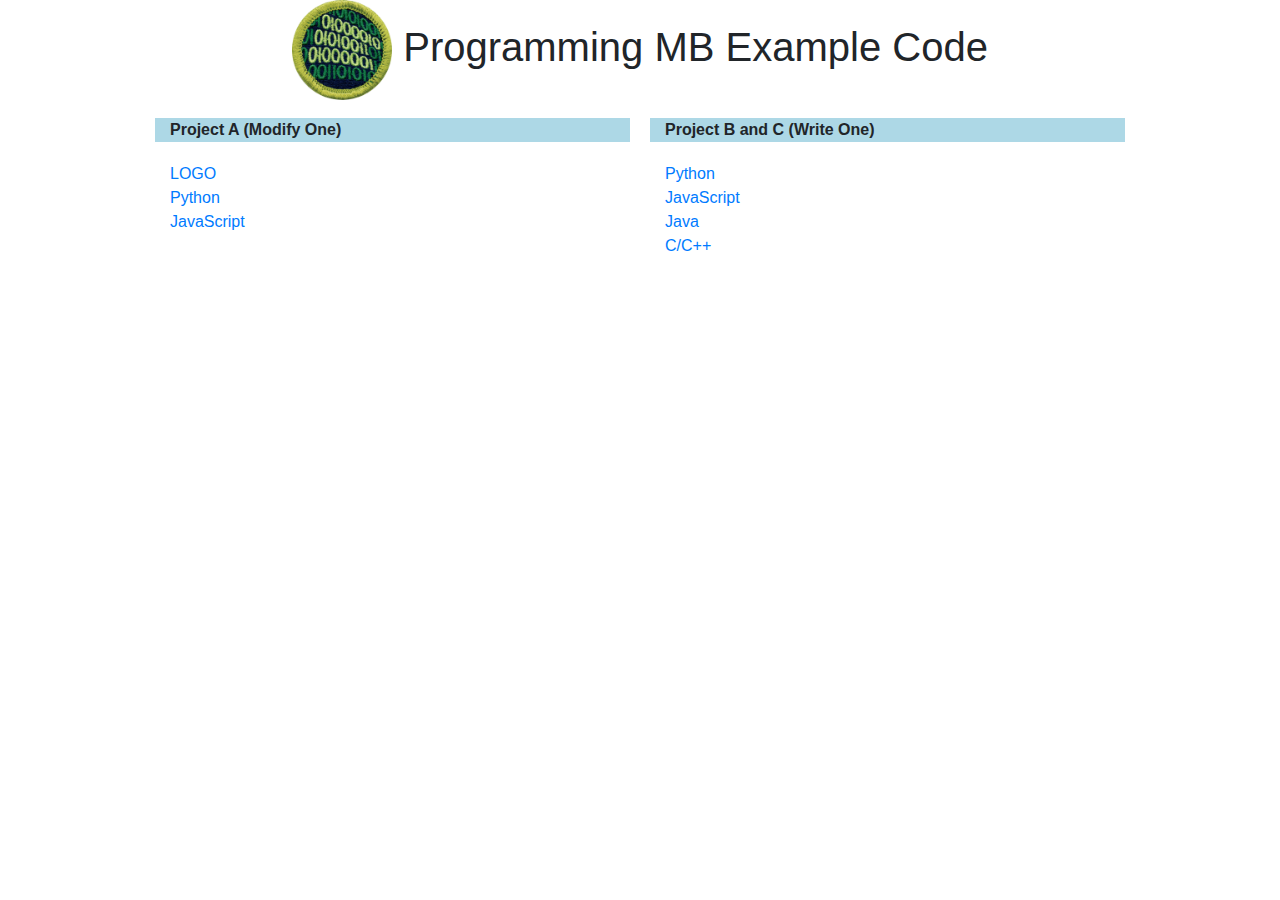
<file: index.html>
<!DOCTYPE HTML>
<html>
  <head>
    <meta charset="UTF-8" />

    <script type="text/javascript"
	       src='js/bootstrap.min.js'></script>
    <link href='css/bootstrap.min.css' rel="stylesheet"/>
    <link href='css/pmb.css' rel="stylesheet"/>
  </head>

  <body>



    <div class="container">
      <div class="row justify-content-center" >
        <h1><img src="Programming.png" width="100px" height="100px"/>
        Programming MB Example Code</h1>
      </div>

          <div class="row justify-content-center">
            <div class="col-sm-5 rh">Project A (Modify One)</div>
            <div class="col-sm-5 rh">Project B and C (Write One)</div>
          </div>

          <div class="row justify-content-center">
            <div class="col-sm-5 wh" >
              <a href="LOGO.html">LOGO</a><br/>
              <a href="pythonA.html">Python</a><br/>
              <a href="javascriptA.html">JavaScript</a><br/>
            </div>
            <div class="col-sm-5 wh">
              <a href="pythonB.html">Python</a><br/>
              <a href="javascriptB.html">JavaScript</a><br/>
              <a href="javaB.html">Java</a><br/>
              <a href="cB.html">C/C++</a><br/>
            </div>
          </div>
      </div>
  </body>

</html>
</file>
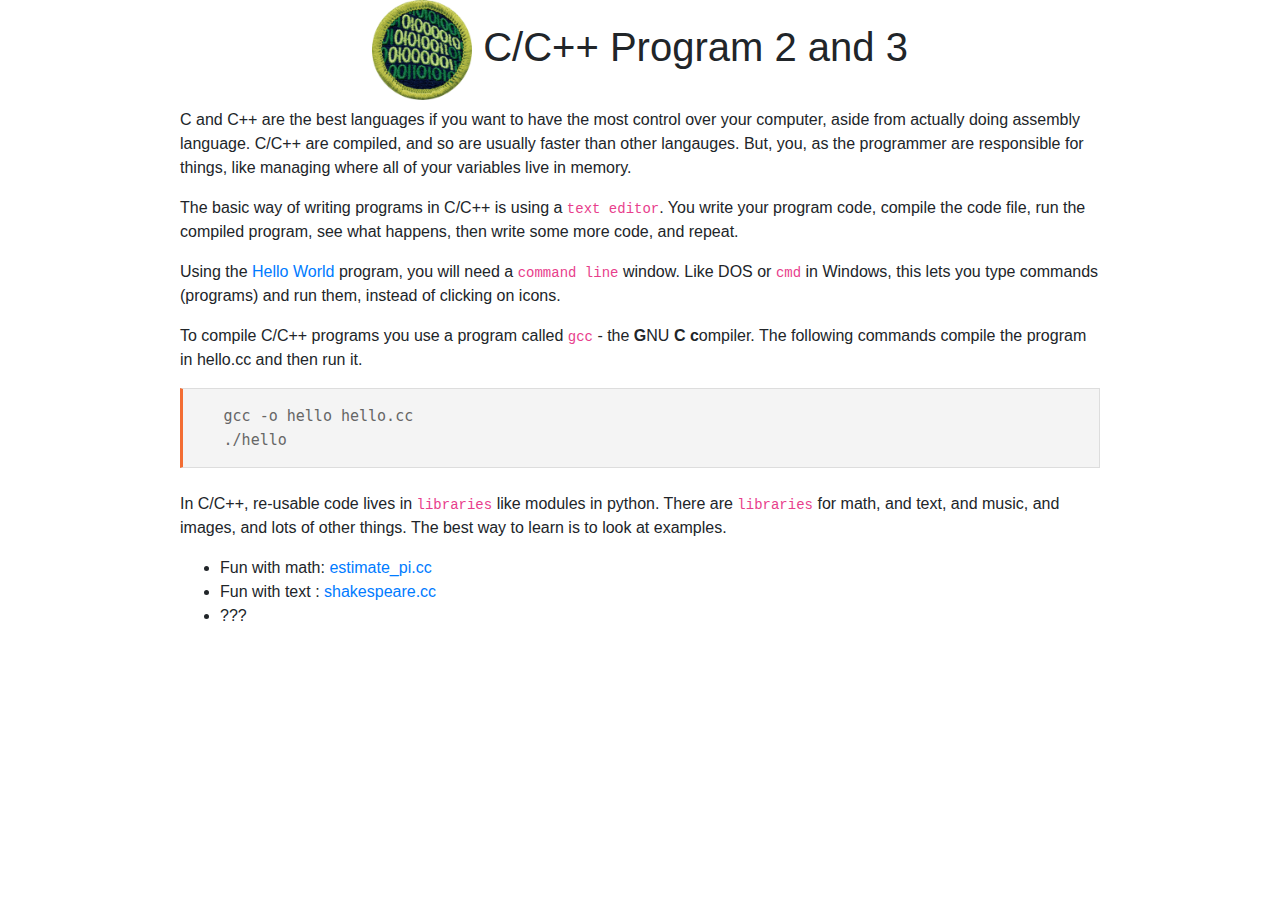
<file: cB.html>
<!DOCTYPE HTML>
<html>
  <head>
    <meta charset="UTF-8" />

    <script type="text/javascript"
	       src='js/bootstrap.min.js'></script>
    <link href='css/bootstrap.min.css' rel="stylesheet"/>
    <link href='css/pmb.css' rel="stylesheet"/>
  </head>

  <body>


    <div class="container ">
      <div class="row justify-content-center">
        <h1><img src="Programming.png" width="100px" height="100px"/>
        C/C++ Program 2 and 3</h1>
      </div>
      <div class="row justify-content-center">

        <div class="col-sm-10">
        <p>C and C++ are the best languages if you want to have the most control over your computer,
           aside from actually doing assembly language.  C/C++ are compiled, and so are usually faster than
           other langauges.  But, you, as the programmer are responsible for things, like managing where
           all of your variables live in memory.  </p>

           <p> The basic way of writing programs in C/C++ is using a <code>text editor</code>.  You write your program code,
             compile the code file, run the compiled program, see what happens, then write some more code, and repeat.</p>

          <p> Using the <a href="C/hello.cc">Hello World</a> program, you will need a <code>command line</code> window.  Like DOS or
            <code>cmd</code> in Windows, this lets you type commands (programs) and run them, instead of clicking on icons. </p>

            <p> To compile C/C++ programs you use a program called <code>gcc</code> - the <b>G</b>NU <b>C c</b>ompiler.
              The following commands compile the program in hello.cc and then run it. </p>

<pre>
  gcc -o hello hello.cc
  ./hello
</pre>

           <p>In C/C++, re-usable code lives in <code>libraries</code>  like modules in python.
             There are <code>libraries</code> for math, and text, and music, and images, and lots of other things.
             The best way to learn is to look at examples. </p>

          <ul>
            <li> Fun with math: <a href="C/estimate_pi.cc">estimate_pi.cc</a> </li>
            <li> Fun with text : <a href="C/shakespeare.cc">shakespeare.cc</a> </li>
            <li> ??? </li>
          </ul>

        </div>
      </div>
    </div>
  </body>
</html>
</file>
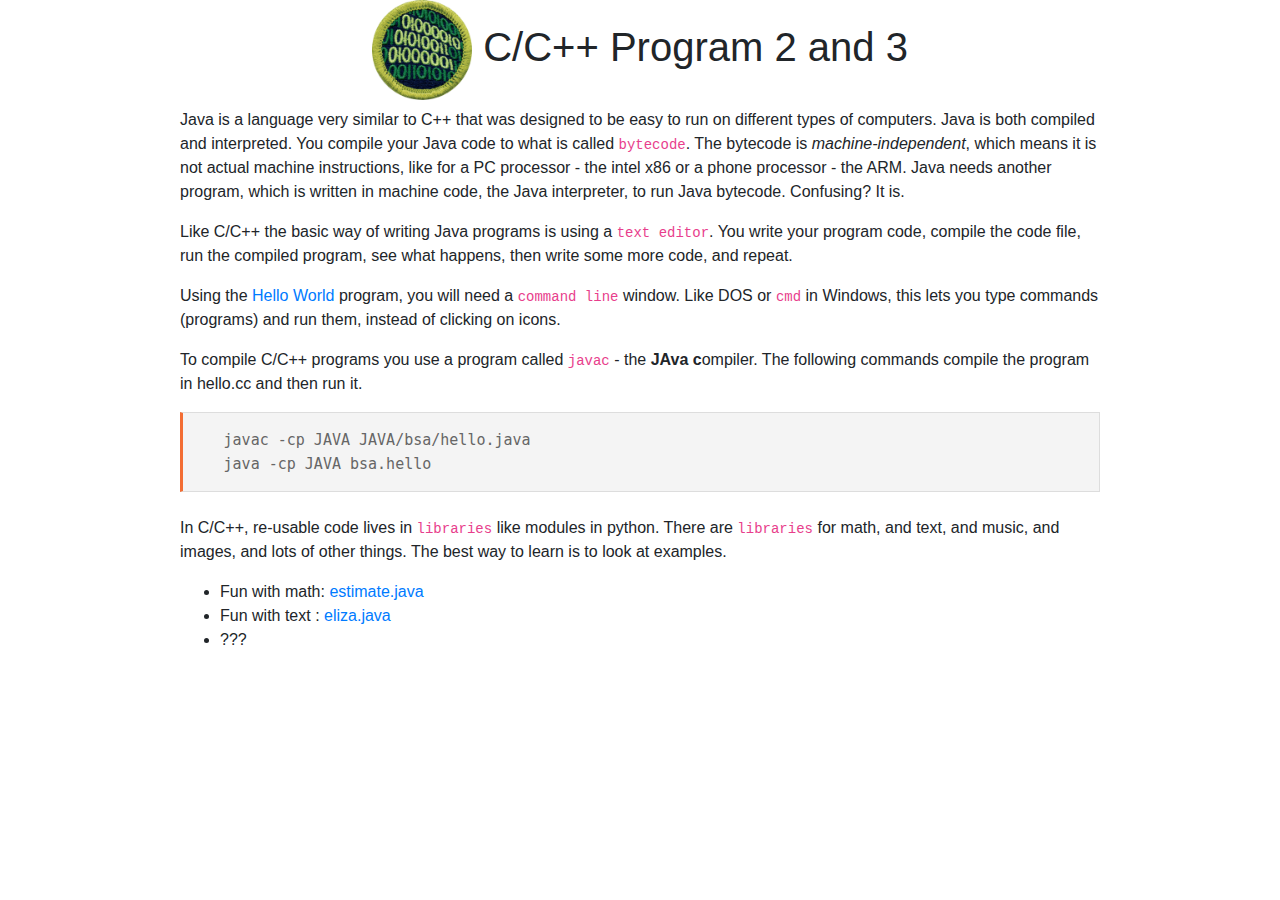
<file: javaB.html>
<!DOCTYPE HTML>
<html>
  <head>
    <meta charset="UTF-8" />

    <script type="text/javascript"
	       src='js/bootstrap.min.js'></script>
    <link href='css/bootstrap.min.css' rel="stylesheet"/>
    <link href='css/pmb.css' rel="stylesheet"/>
  </head>

  <body>


    <div class="container ">
      <div class="row justify-content-center">
        <h1><img src="Programming.png" width="100px" height="100px"/>
        C/C++ Program 2 and 3</h1>
      </div>
      <div class="row justify-content-center">

        <div class="col-sm-10">
        <p>Java is a language very similar to C++ that was designed to be easy to run on different types
          of computers.  Java is both compiled and interpreted.  You compile your Java code to what is called
        <code>bytecode</code>.  The bytecode is <i>machine-independent</i>, which means it is not actual
         machine instructions, like for a PC processor - the intel x86 or a phone processor - the ARM.  Java needs
       another program, which is written in machine code, the Java interpreter, to run Java bytecode.  Confusing?  It is.  </p>

           <p> Like C/C++ the basic way of writing Java programs is using a <code>text editor</code>.  You write your program code,
             compile the code file, run the compiled program, see what happens, then write some more code, and repeat.</p>

          <p> Using the <a href="JAVA/hello.java">Hello World</a> program, you will need a <code>command line</code> window.  Like DOS or
            <code>cmd</code> in Windows, this lets you type commands (programs) and run them, instead of clicking on icons. </p>

            <p> To compile C/C++ programs you use a program called <code>javac</code> - the <b>JAva</b> <b>c</b>ompiler.
              The following commands compile the program in hello.cc and then run it. </p>

<pre>
  javac -cp JAVA JAVA/bsa/hello.java
  java -cp JAVA bsa.hello
</pre>

           <p>In C/C++, re-usable code lives in <code>libraries</code>  like modules in python.
             There are <code>libraries</code> for math, and text, and music, and images, and lots of other things.
             The best way to learn is to look at examples. </p>

          <ul>
            <li> Fun with math: <a href="JAVA/bsa/estimate.java">estimate.java</a> </li>
            <li> Fun with text : <a href="JAVA/bsa/eliza.java">eliza.java</a> </li>
            <li> ??? </li>
          </ul>

        </div>
      </div>
    </div>
  </body>
</html>
</file>
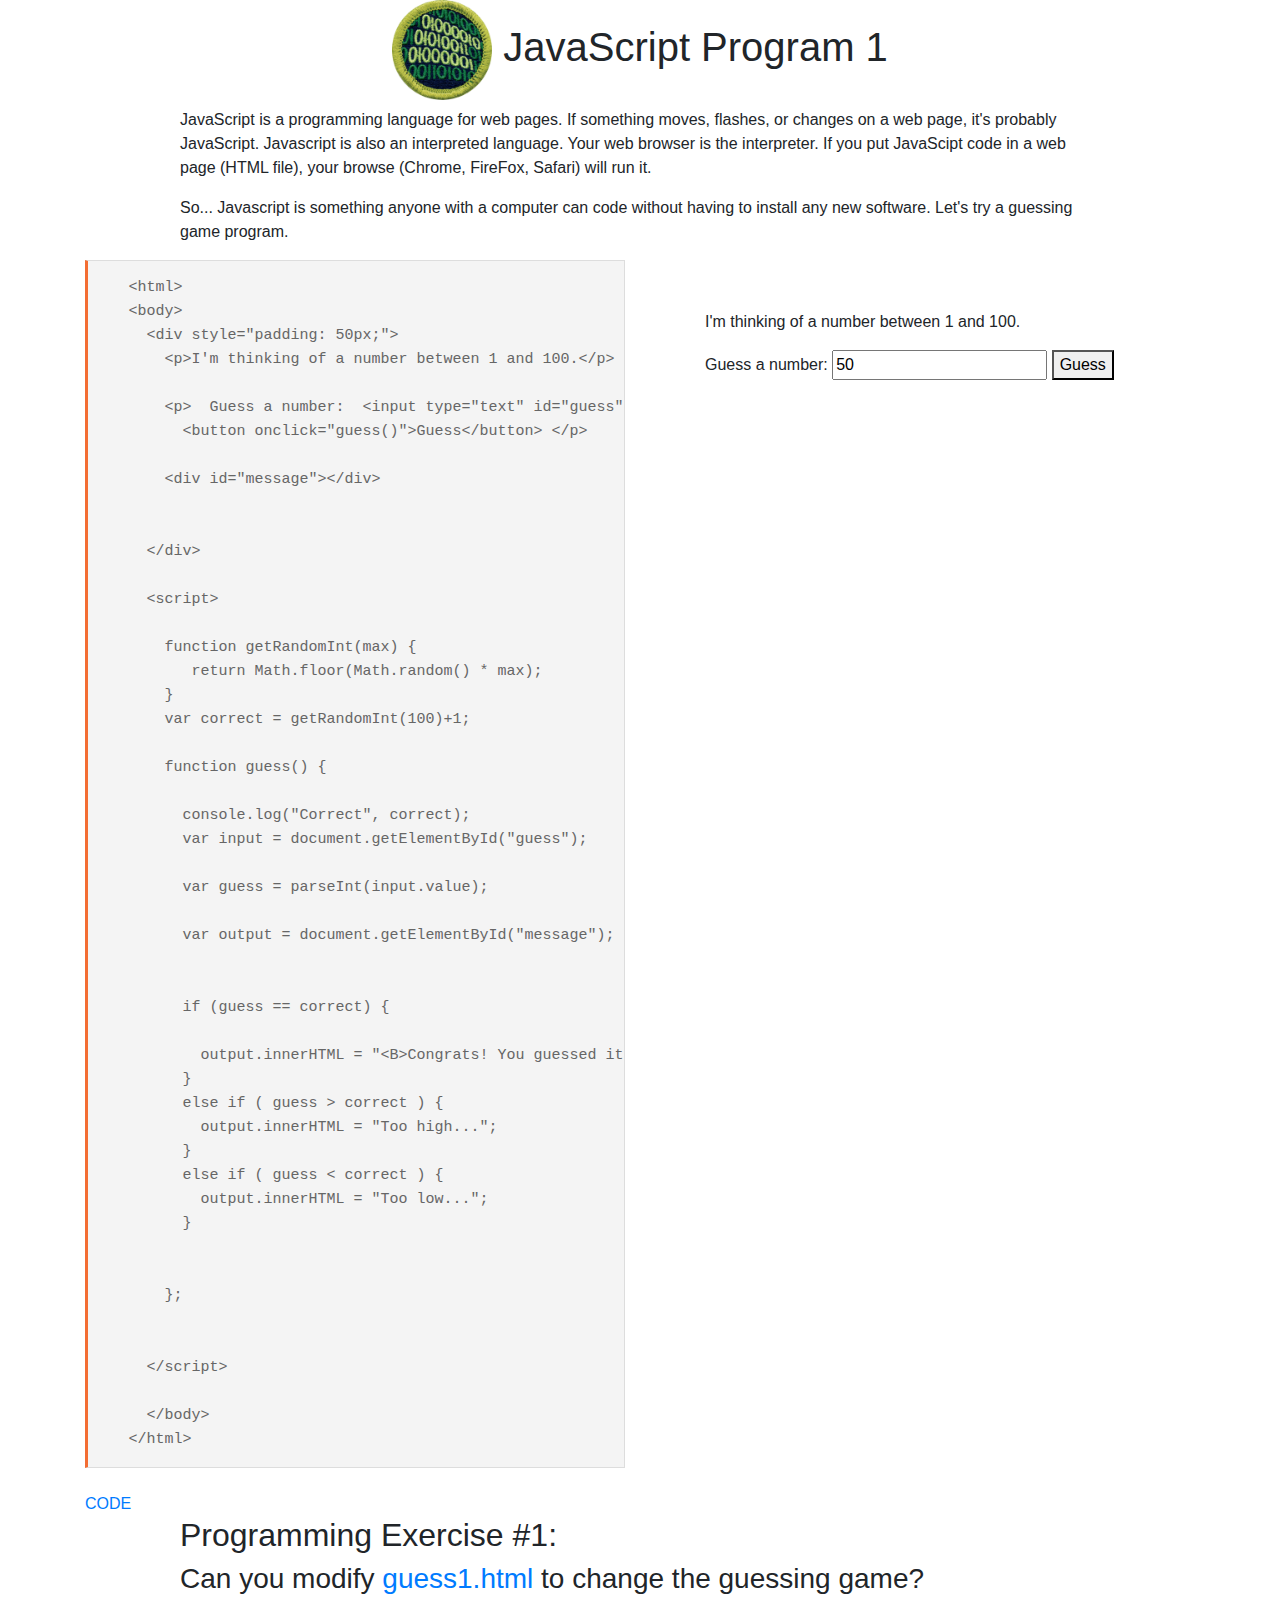
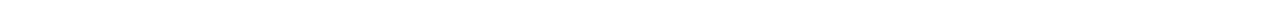
<file: javascriptA.html>
<!DOCTYPE HTML>
<html>
  <head>
    <meta charset="UTF-8" />

    <script type="text/javascript"
	       src='js/bootstrap.min.js'></script>
    <link href='css/bootstrap.min.css' rel="stylesheet"/>
    <link href='css/pmb.css' rel="stylesheet"/>
  </head>

  <body>


    <div class="container ">
      <div class="row justify-content-center">
        <h1><img src="Programming.png" width="100px" height="100px"/>
        JavaScript Program 1</h1>
      </div>
      <div class="row justify-content-center">

        <div class="col-sm-10">
        <p>JavaScript is a programming language for web pages.  If something moves, flashes, or changes on a web page,
          it's probably JavaScript.  Javascript is also an interpreted language.  Your web browser is the interpreter.
          If you put JavaScipt code in a web page (HTML file), your browse (Chrome, FireFox, Safari) will run it. </p>

          <p> So... Javascript is something anyone with a computer can code without having to install any new software.
            Let's try a guessing game program.</p>
      </div>
    </div>
    <div class="row justify-content-center">
        <div class="col-sm-6">
<pre>
  &lt;html&gt;
  &lt;body&gt;
    &lt;div style="padding: 50px;"&gt;
      &lt;p&gt;I'm thinking of a number between 1 and 100.&lt;/p&gt;

      &lt;p&gt;  Guess a number:  &lt;input type="text" id="guess" value="50"/&gt;
        &lt;button onclick="guess()"&gt;Guess&lt;/button&gt; &lt;/p&gt;

      &lt;div id="message"&gt;&lt;/div&gt;


    &lt;/div&gt;

    &lt;script&gt;

      function getRandomInt(max) {
         return Math.floor(Math.random() * max);
      }
      var correct = getRandomInt(100)+1;

      function guess() {

        console.log("Correct", correct);
        var input = document.getElementById("guess");

        var guess = parseInt(input.value);

        var output = document.getElementById("message");


        if (guess == correct) {

          output.innerHTML = "&lt;B&gt;Congrats! You guessed it!&lt;/b&gt;";
        }
        else if ( guess &gt; correct ) {
          output.innerHTML = "Too high...";
        }
        else if ( guess &lt; correct ) {
          output.innerHTML = "Too low...";
        }


      };


    &lt;/script&gt;

    &lt;/body&gt;
  &lt;/html&gt;
</pre>
<a href="JAVASCRIPT/guess1.html">CODE</a>
</div>
        <div class="col-sm-6">
          <body>
            <div style="padding: 50px;">
              <p>I'm thinking of a number between 1 and 100.</p>

              <p>  Guess a number:  <input type="text" id="guess" value="50"/>
                <button onclick="guess()">Guess</button> </p>

              <div id="message"></div>


            </div>
        </div>
</div>

<div class="row justify-content-center">
  <div class="col-sm-10">
  <h2>Programming Exercise #1:<h2>
    <h3> Can you modify <a href="JAVASCRIPT/guess1.html">guess1.html</a> to change the guessing game?</h3>
</div>
</div>

<script>

  function getRandomInt(max) {
     return Math.floor(Math.random() * max);
  }
  var correct = getRandomInt(100)+1;

  function guess() {

    console.log("Correct", correct);
    var input = document.getElementById("guess");

    var guess = parseInt(input.value);

    var output = document.getElementById("message");


    if (guess == correct) {

      output.innerHTML = "<B>Congrats! You guessed it!</b>";
    }
    else if ( guess > correct ) {
      output.innerHTML = "Too high...";
    }
    else if ( guess < correct ) {
      output.innerHTML = "Too low...";
    }


  };


</script>
  </body>

</html>
</file>
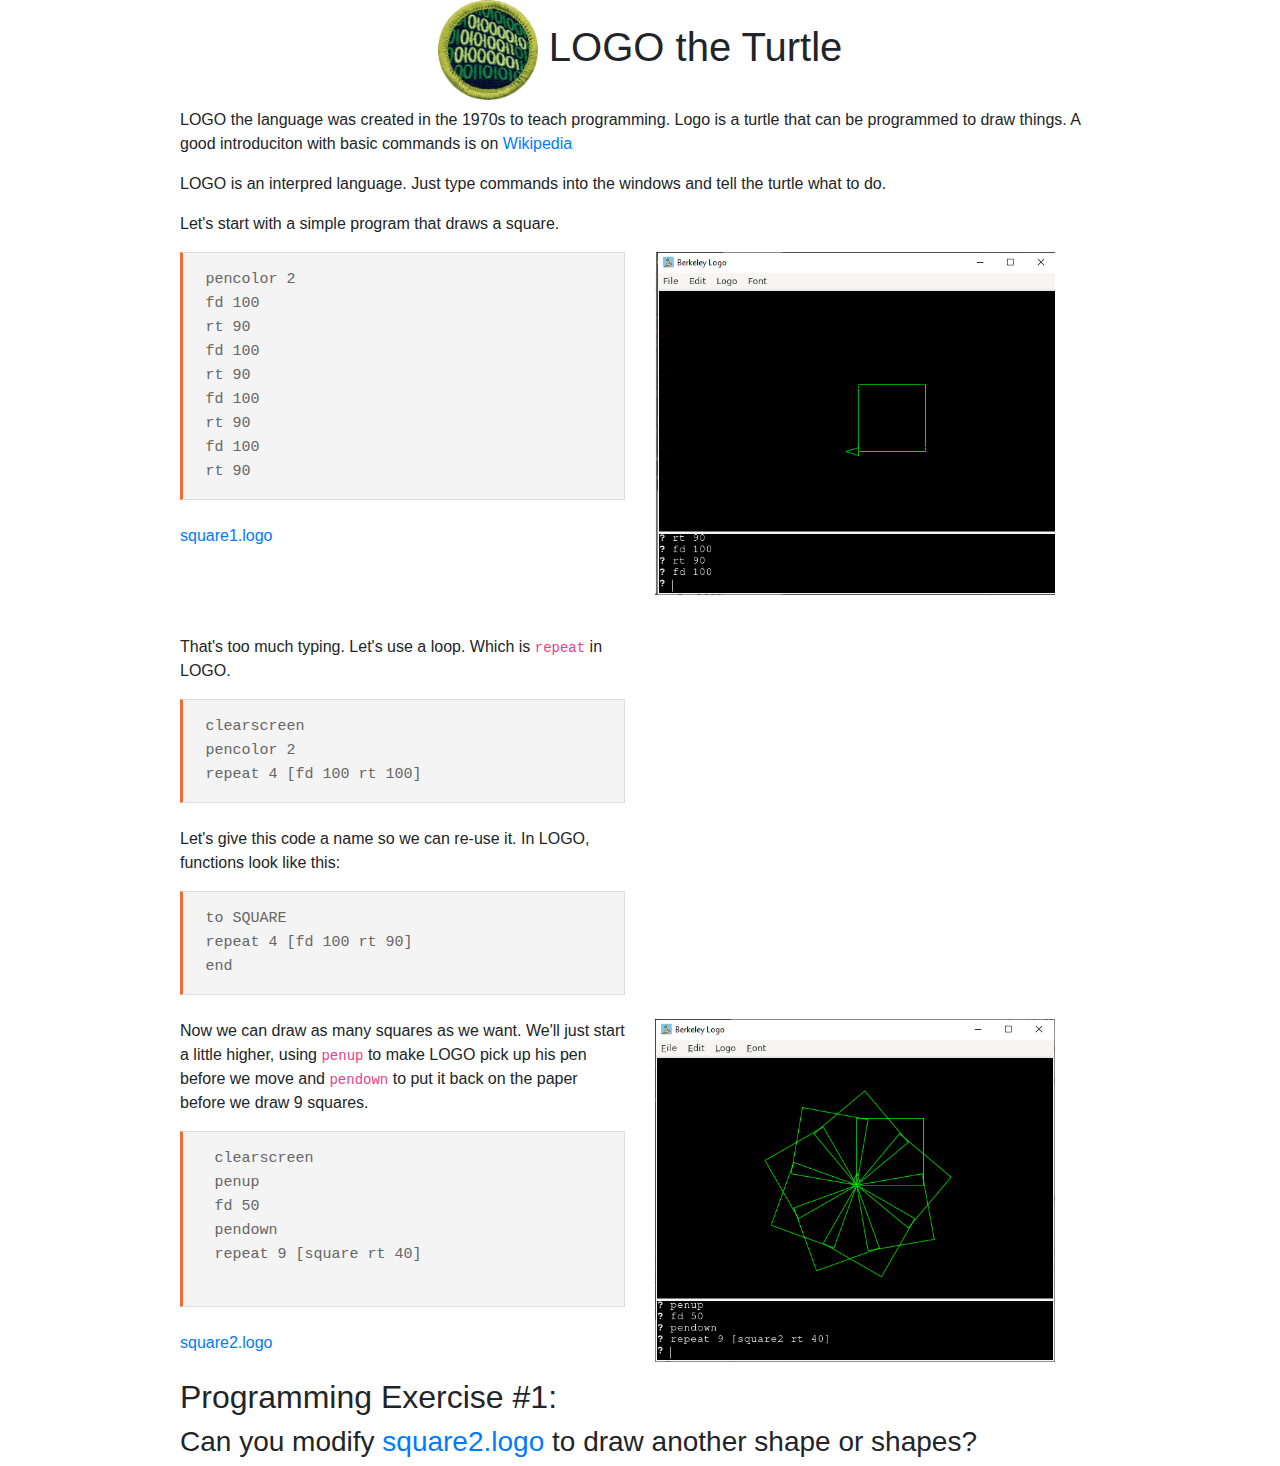
<file: LOGO.html>
<!DOCTYPE HTML>
<html>
  <head>
    <meta charset="UTF-8" />

    <script type="text/javascript"
	       src='js/bootstrap.min.js'></script>
    <link href='css/bootstrap.min.css' rel="stylesheet"/>
    <link href='css/pmb.css' rel="stylesheet"/>
  </head>

  <body>



    <div class="container ">
      <div class="row justify-content-center">
        <h1><img src="Programming.png" width="100px" height="100px"/>
        LOGO the Turtle</h1>
      </div>
      <div class="row justify-content-center">

        <div class="col-sm-10">
        <p>LOGO the language was created in the 1970s to teach programming.   Logo is a turtle that can be programmed to draw things.
        A good introduciton with basic commands is on <a href="https://en.wikipedia.org/wiki/UCBLogo">Wikipedia</a> </p>

        <p>LOGO is an interpred language.  Just type commands into the windows and tell the turtle what to do.</p>
        <p> Let's start with a simple program that draws a square.</p>
      </div>
    </div>
    <div class="row justify-content-center">
        <div class="col-sm-5">


<pre>
pencolor 2
fd 100
rt 90
fd 100
rt 90
fd 100
rt 90
fd 100
rt 90
</pre>
<a href="LOGO/square1.logo">square1.logo</a>
        </div>

        <div class="col-sm-5">
          <p><img width=400 src="LOGO/logo1.png"/></p>
        </div>
</div>
<br/>
<div class="row justify-content-center">
    <div class="col-sm-5">
<p> That's too much typing.  Let's use a loop.  Which is <code>repeat</code> in LOGO.</p>

<pre>
clearscreen
pencolor 2
repeat 4 [fd 100 rt 100]
</pre>
    </div>
    <div class="col-sm-5">
    </div>
 </div>
<div class="row justify-content-center">
    <div class="col-sm-5">
<p> Let's give this code a name so we can re-use it.  In LOGO, functions look like this:</p>
<pre>
to SQUARE
repeat 4 [fd 100 rt 90]
end
</pre>
    </div>

    <div class="col-sm-5">
    </div>
 </div>
 <div class="row justify-content-center">
     <div class="col-sm-5">
 <p> Now we can draw as many squares as we want.  We'll just start a little higher,
   using <code>penup</code> to make LOGO pick up his pen before we move and <code>pendown</code>
   to put it back on the paper before we draw 9 squares.</p>

 <pre>
 clearscreen
 penup
 fd 50
 pendown
 repeat 9 [square rt 40]
 </pre>
 <a href="LOGO/square2.logo">square2.logo</a>

</div>

     <div class="col-sm-5">
   <p><img width=400 src="LOGO/logo2.png"/></p>
     </div>
  </div>

  <div class="row justify-content-center">
    <div class="col-sm-10">
    <h2>Programming Exercise #1:<h2>
      <h3> Can you modify <a href="square2.logo">square2.logo</a> to draw another shape or shapes?</h3>
  </div>
  </div>

</div>


  </body>

</html>
</file>
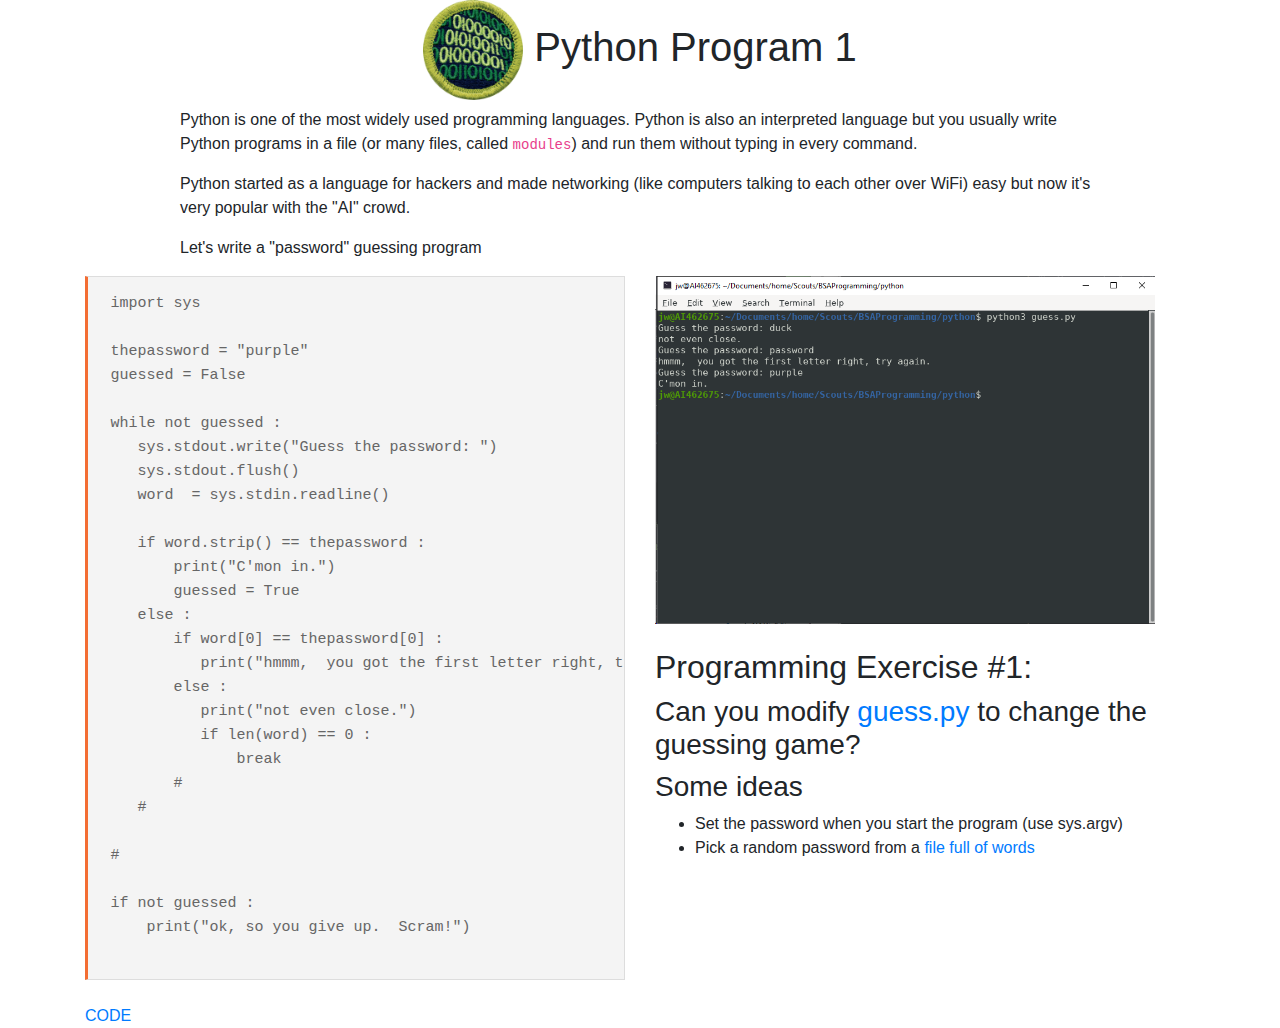
<file: pythonA.html>
<!DOCTYPE HTML>
<html>
  <head>
    <meta charset="UTF-8" />

    <script type="text/javascript"
	       src='js/bootstrap.min.js'></script>
    <link href='css/bootstrap.min.css' rel="stylesheet"/>
    <link href='css/pmb.css' rel="stylesheet"/>
  </head>

  <body>


    <div class="container ">
      <div class="row justify-content-center">
        <h1><img src="Programming.png" width="100px" height="100px"/>
        Python Program 1</h1>
      </div>
      <div class="row justify-content-center">

        <div class="col-sm-10">
        <p>Python is one of the most widely used programming languages.   Python is also an interpreted language but you
          usually write Python programs in a file (or many files, called <code>modules</code>) and run them without
          typing in every command.</p>

          <p> Python started as a language for hackers and made networking (like computers talking to each other over WiFi) easy
            but now it's very popular with the "AI" crowd.</p>

         <p>Let's write a "password" guessing program</p>
      </div>
    </div>
    <div class="row justify-content-center">
        <div class="col-sm-6">
<pre>
import sys

thepassword = "purple"
guessed = False

while not guessed :
   sys.stdout.write("Guess the password: ")
   sys.stdout.flush()
   word  = sys.stdin.readline()

   if word.strip() == thepassword :
       print("C'mon in.")
       guessed = True
   else :
       if word[0] == thepassword[0] :
          print("hmmm,  you got the first letter right, try again.")
       else :
          print("not even close.")
          if len(word) == 0 :
              break
       #
   #

#

if not guessed :
    print("ok, so you give up.  Scram!")

</pre>
<a href="PYTHON/guess.py">CODE</a>
</div>
    <div class="col-sm-6">
     <img src="PYTHON/python1.png" width=500/>

    <br/><br/>
    <h2>Programming Exercise #1:<h2>
    <h3> Can you modify <a href="PYTHON/guess.py">guess.py</a> to change the guessing game?</h3>
    <h3> Some ideas </h3>
    <ul>
      <li>Set the password when you start the program (use sys.argv)</li>
      <li>Pick a random password from a <a href="PYTHON/names.txt">file full of words </a></li>
    </ul>
  </div>
  </div>
</div>

<script>

  function getRandomInt(max) {
     return Math.floor(Math.random() * max);
  }
  var correct = getRandomInt(100)+1;

  function guess() {

    console.log("Correct", correct);
    var input = document.getElementById("guess");

    var guess = parseInt(input.value);

    var output = document.getElementById("message");


    if (guess == correct) {

      output.innerHTML = "<B>Congrats! You guessed it!</b>";
    }
    else if ( guess > correct ) {
      output.innerHTML = "Too high...";
    }
    else if ( guess < correct ) {
      output.innerHTML = "Too low...";
    }


  };


</script>
  </body>

</html>
</file>
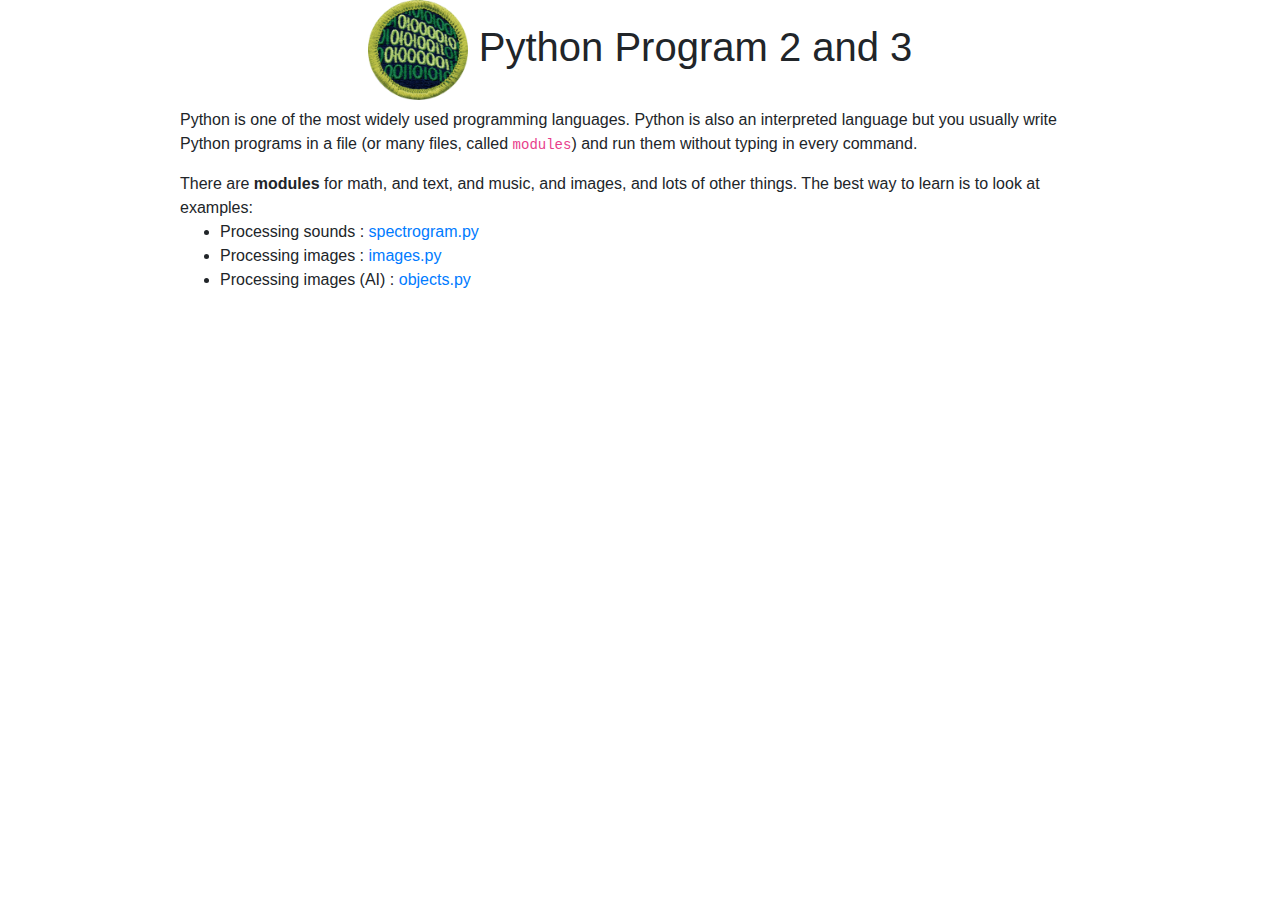
<file: pythonB.html>
<!DOCTYPE HTML>
<html>
  <head>
    <meta charset="UTF-8" />

    <script type="text/javascript"
	       src='js/bootstrap.min.js'></script>
    <link href='css/bootstrap.min.css' rel="stylesheet"/>
    <link href='css/pmb.css' rel="stylesheet"/>
  </head>

  <body>


    <div class="container ">
      <div class="row justify-content-center">
        <h1><img src="Programming.png" width="100px" height="100px"/>
        Python Program 2 and 3</h1>
      </div>
      <div class="row justify-content-center">

        <div class="col-sm-10">
        <p>Python is one of the most widely used programming languages.   Python is also an interpreted language but you
          usually write Python programs in a file (or many files, called <code>modules</code>) and run them without
          typing in every command.</p>

          There are <b>modules</b> for math, and text, and music, and images, and lots of other things.  The best way to
          learn is to look at examples:

          <ul>
            <li> Processing sounds : <a href="PYTHON/spectrogram.py">spectrogram.py</a> </li>
            <li> Processing images : <a href="PYTHON/images.py">images.py</a> </li>
            <li> Processing images (AI) : <a href="PYTHON/objects.py">objects.py</a> </li>
          </ul>

        </div>
      </div>
    </div>
  </body>
</html>
</file>
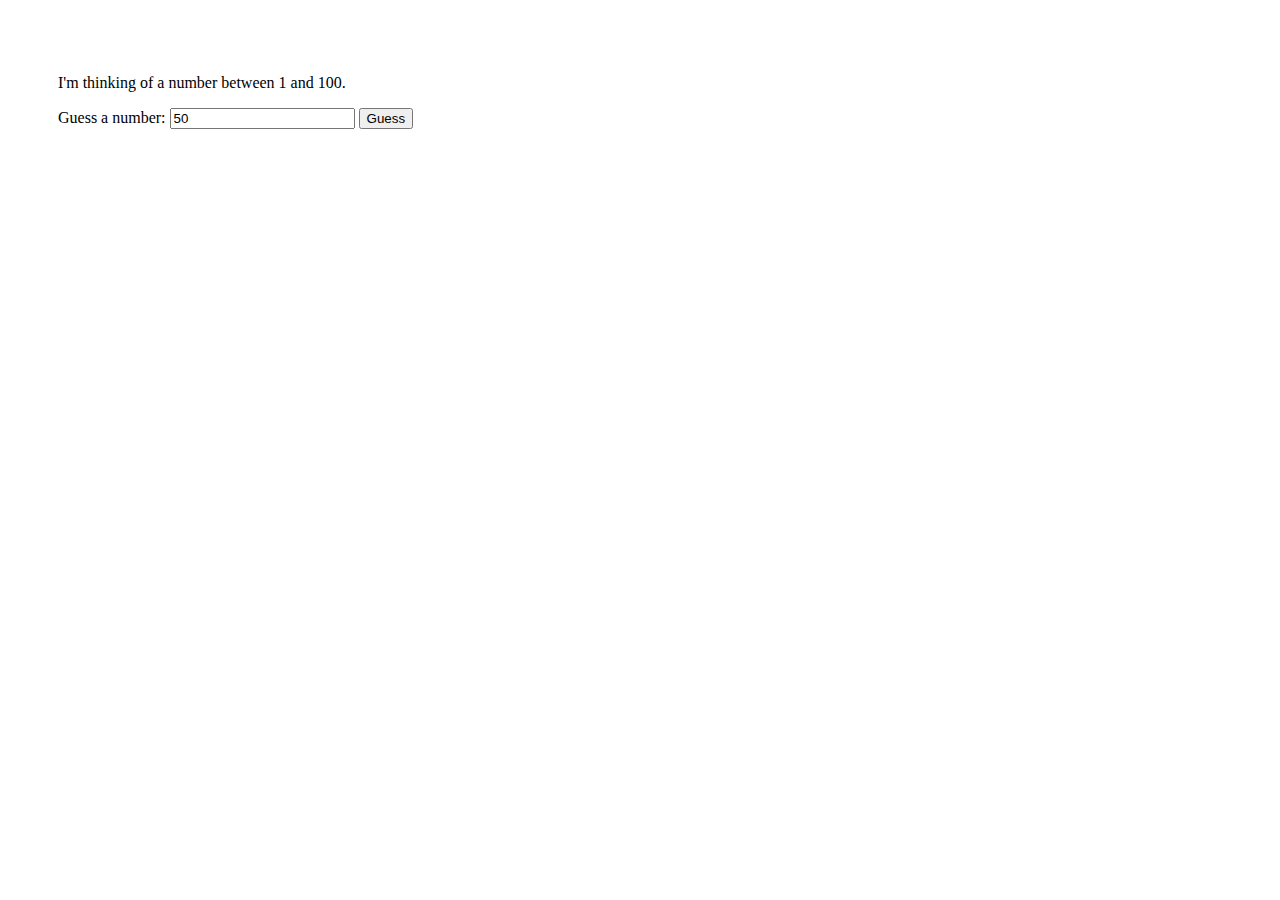
<file: JAVASCRIPT/guess1.html>
<html>
<head>
  <script>

    function getRandomInt(max) {
       return Math.floor(Math.random() * max);
    }
    var correct = getRandomInt(100)+1;

    function guess() {

      console.log("Correct", correct);
      var input = document.getElementById("guess");

      var guess = parseInt(input.value);

      var output = document.getElementById("message");


      if (guess == correct) {

        output.innerHTML = "<B>Congrats! You guessed it!</b>";
      }
      else if ( guess > correct ) {
        output.innerHTML = "Too high...";
      }
      else if ( guess < correct ) {
        output.innerHTML = "Too low...";
      }


    };


  </script>
</head>
<body>
  <div style="padding: 50px;">
    <p>I'm thinking of a number between 1 and 100.</p>

    <p>  Guess a number:  <input type="text" id="guess" value="50"/>
      <button onclick="guess()">Guess</button> </p>

    <div id="message"></div>


  </div>

  </body>
</html>
</file>
<file: css/pmb.css>
.rh {
  background: lightblue;
  margin: 10px;
  border-color: white;
  font-weight: bold;
}

.wh {
  background: white;
  margin: 10px;
}

pre {
    background: #f4f4f4;
    border: 1px solid #ddd;
    border-left: 3px solid #f36d33;
    color: #666;
    page-break-inside: avoid;
    font-family: monospace;
    font-size: 15px;
    line-height: 1.6;
    margin-bottom: 1.6em;
    max-width: 100%;
    overflow: auto;
    padding: 1em 1.5em;
    display: block;
    word-wrap: break-word;
}
</file>
